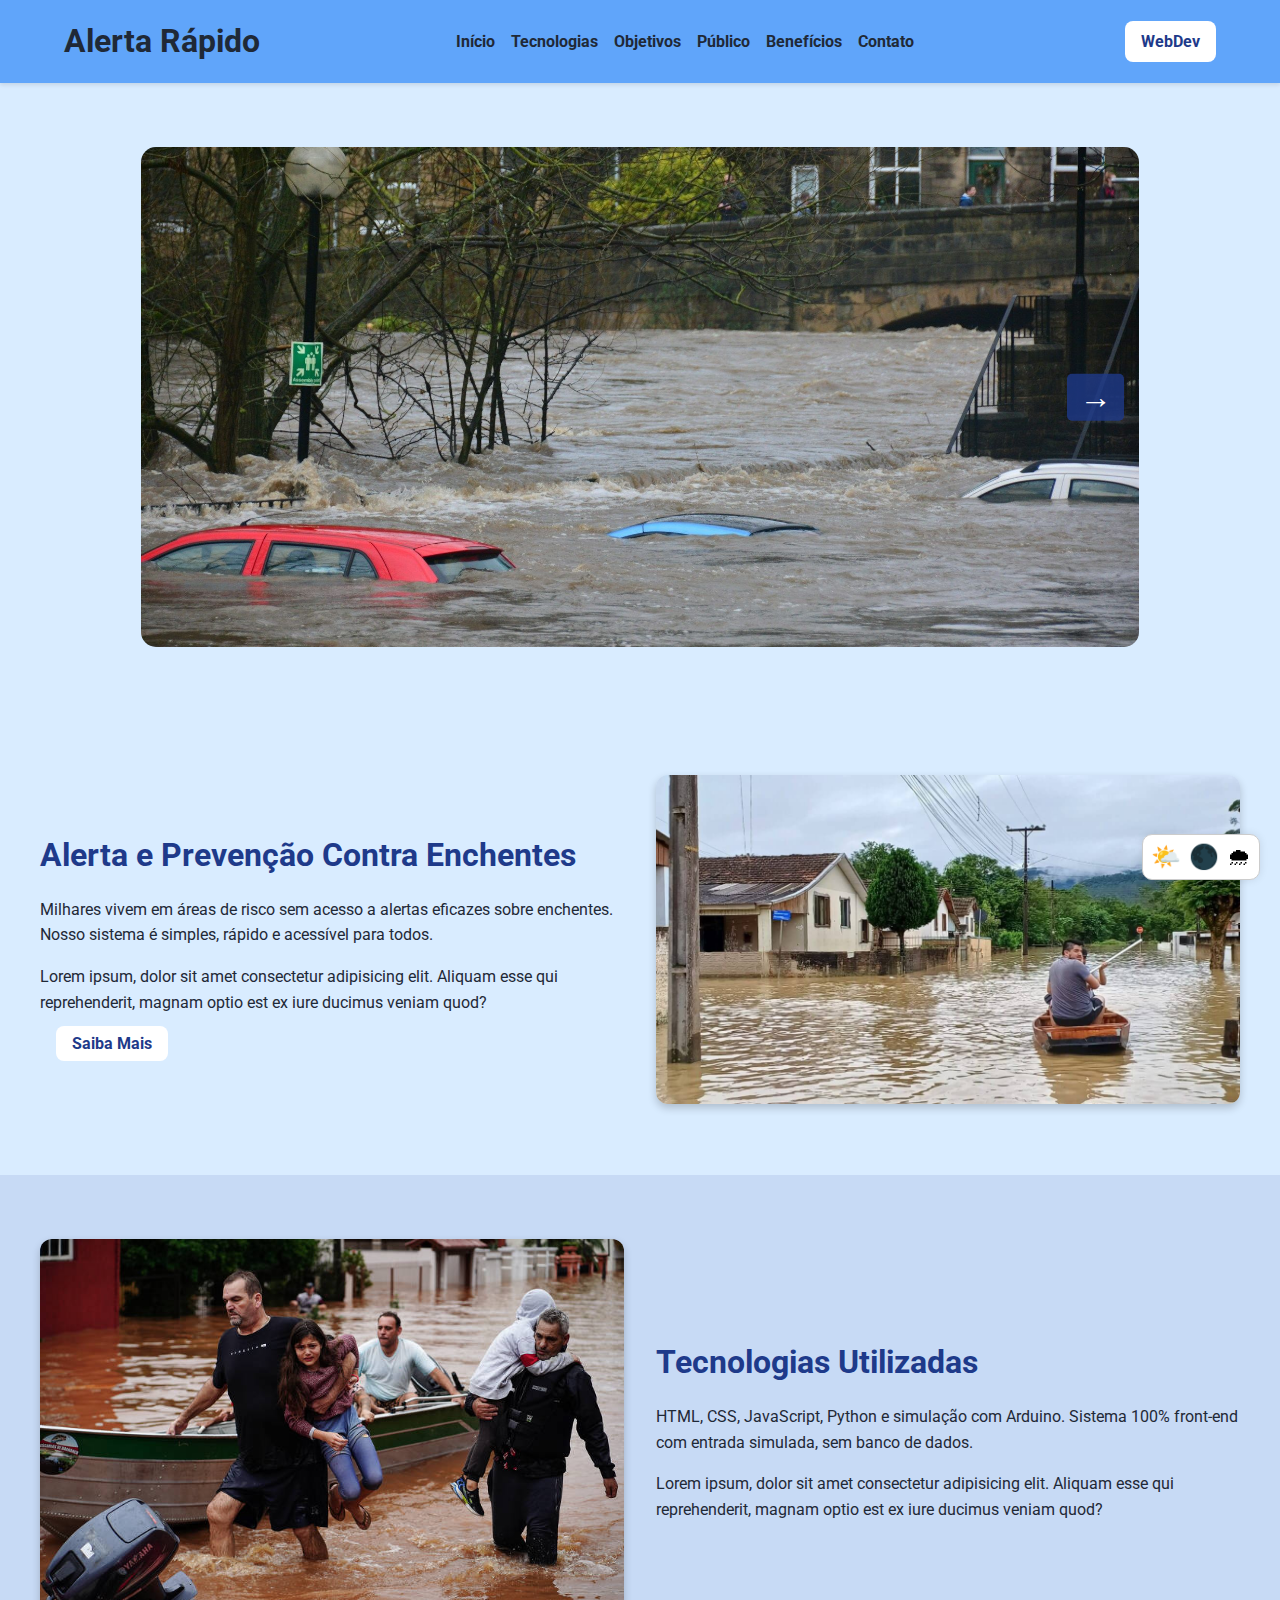
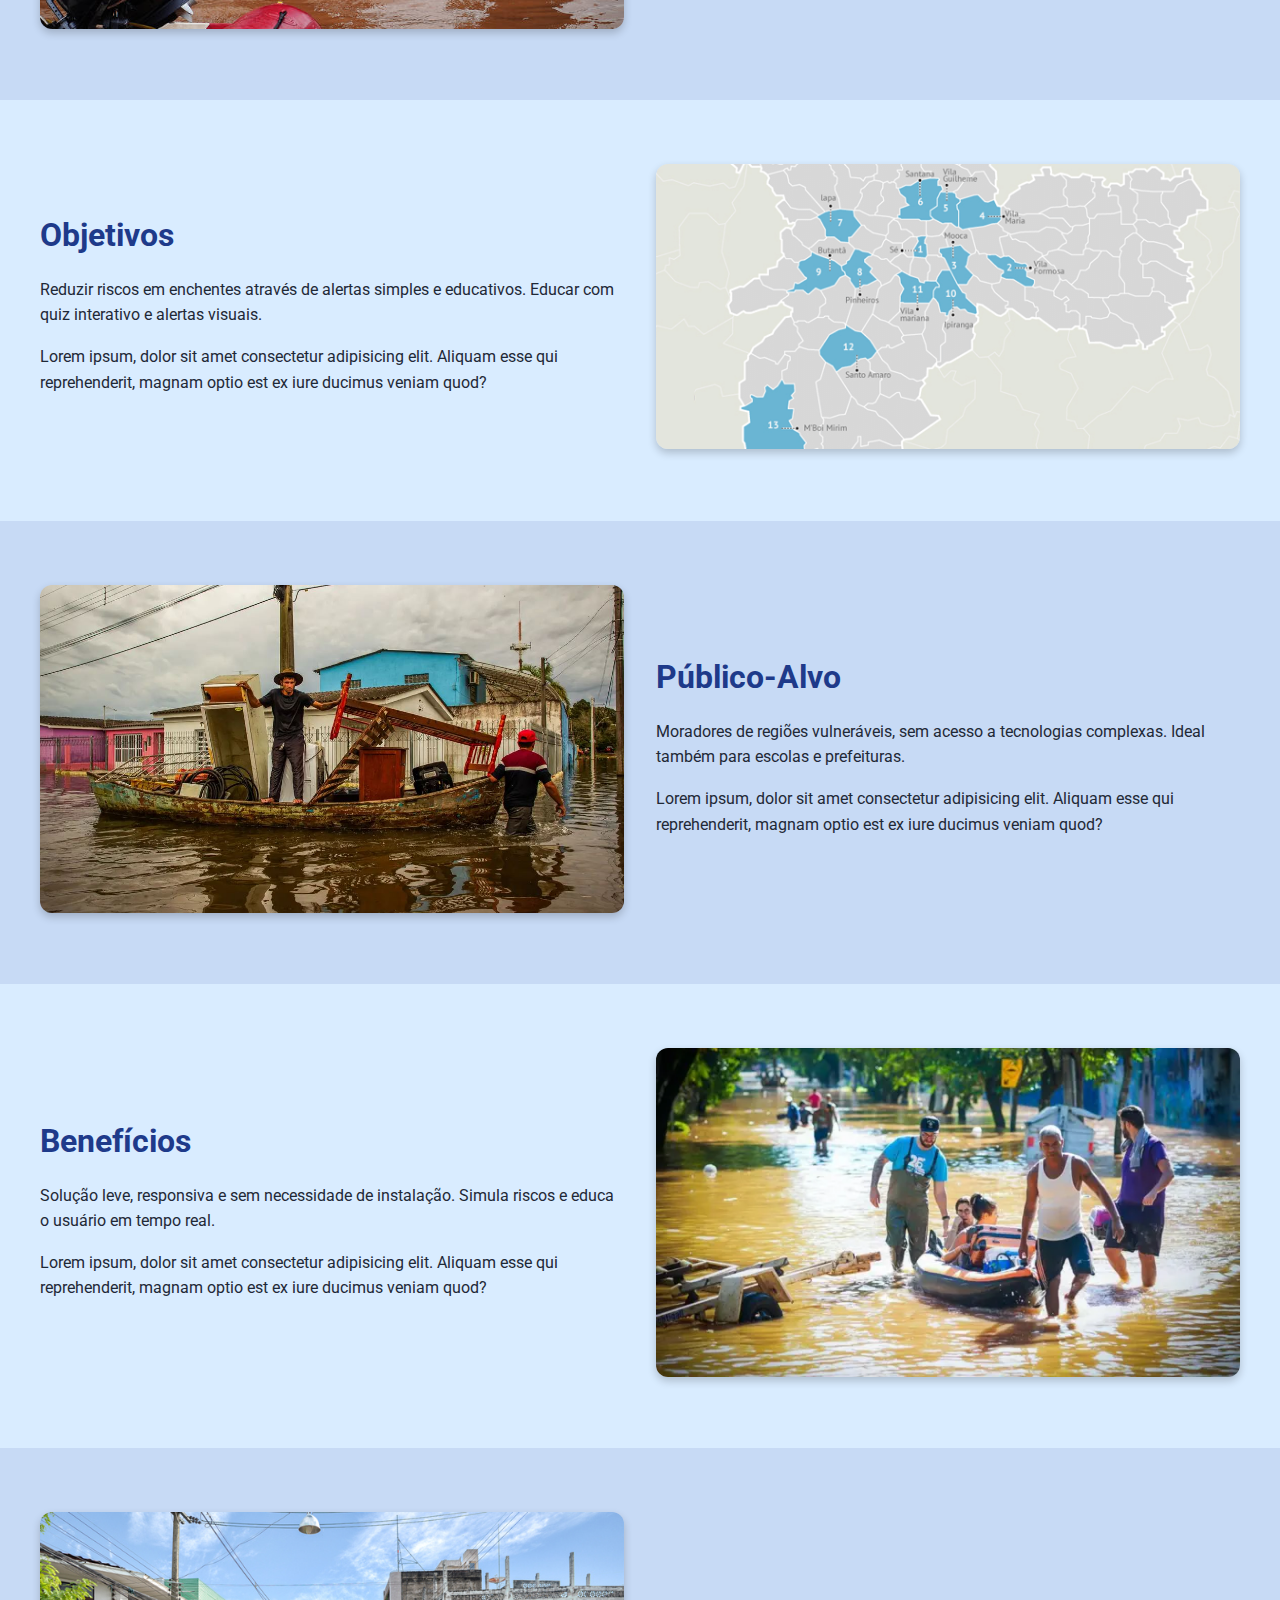
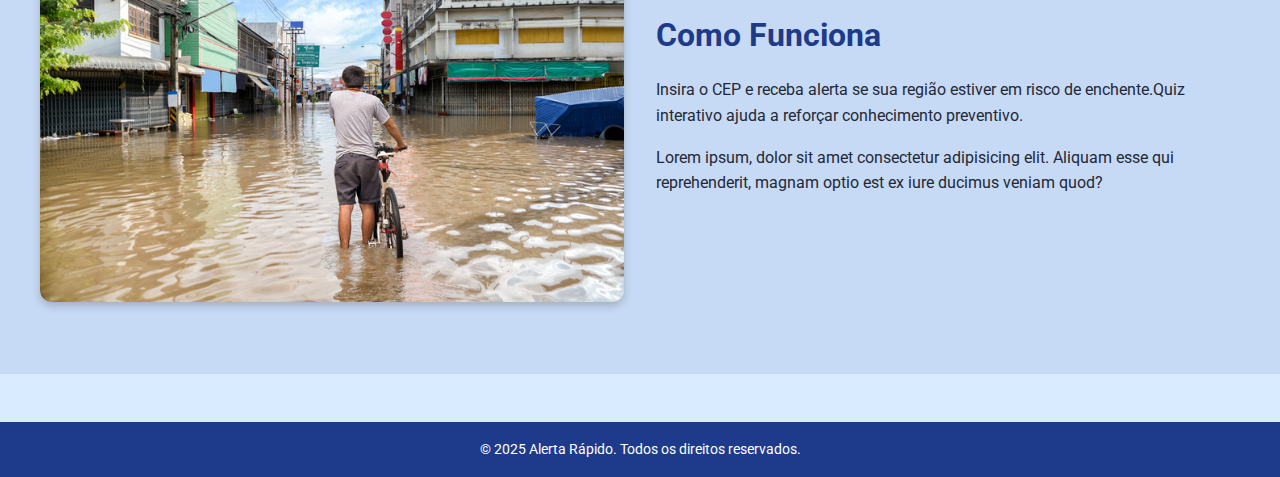
<file: index.html>
<!DOCTYPE html>
<html lang="pt-br">
<head>
  <meta charset="UTF-8">
  <meta name="viewport" content="width=device-width, initial-scale=1.0">
  <title>Alerta Rápido</title>
  <link href="https://fonts.googleapis.com/css2?family=Roboto:wght@400;700&display=swap" rel="stylesheet">
  <link rel="stylesheet" href="src/css/style.css">
  <link rel="preconnect" href="https://fonts.googleapis.com">
  <link rel="preconnect" href="https://fonts.gstatic.com" crossorigin>
  <link href="https://fonts.googleapis.com/css2?family=Noto+Serif+Dives+Akuru&display=swap" rel="stylesheet">
<body>
  <header class="cabecalho">
    <div class="container">
      <h1>Alerta Rápido</h1>

      <button id="btnHamburguer" class="hamburguer" aria-label="Abrir menu">
      &#9776;
      </button>
      
      <nav>
        
        <ul class="menu">
          <li><a href="#problema">Início</a></li>
          <li><a href="#tecnologias">Tecnologias</a></li>
          <li><a href="#objetivos">Objetivos</a></li>
          <li><a href="#publico">Público</a></li>
          <li><a href="#beneficios">Benefícios</a></li>
          <li><a href="#ajuda">Contato</a></li>
        </ul>
      </nav>
      <a href="src/pages/quizscript.html" class="botao">WebDev</a>
    </div>
  </header>

  <main>
    <section id="slideshow" class="bloco branco">
    <div class="container slideshow-container">
        <img src="./src/assets/img/enchente.jpeg" alt="Enchente em cidade" class="slide active">
        <img src="./src/assets/img/enchente1.jpeg" alt="Sistema de alerta em uso" class="slide">
        <img src="./src/assets/img/enchentes-no-brasil.jpg" alt="Comunidade em evacuação" class="slide">
        <button id="nextSlide" class="slide-btn">→</button>
    </div>
    </section>

    <section id="problema" class="hero">
      <div class="container">
        <div class="texto">
          <h2>Alerta e Prevenção Contra Enchentes</h2>
          <p>Milhares vivem em áreas de risco sem acesso a alertas eficazes sobre enchentes. Nosso sistema é simples, rápido e acessível para todos.</p>
          <p>Lorem ipsum, dolor sit amet consectetur adipisicing elit. Aliquam esse qui reprehenderit, magnam optio est ex iure ducimus veniam quod?</p>
          <a href="#ajuda" class="botao">Saiba Mais</a>
        </div>
        <div class="imagem">
          <img src="src/assets/img/ENCHENTE.jpg" alt="Imagem ilustrativa de enchente">
        </div>
      </div>
    </section>

    <section id="tecnologias" class="bloco roxo">
      <div class="container">
        <div class="imagem">
          <img src="src/assets/img/enchente11.jpg" alt="Sensores conectados">
        </div>
        <div class="texto">
          <h2>Tecnologias Utilizadas</h2>
          <p>HTML, CSS, JavaScript, Python e simulação com Arduino. Sistema 100% front-end com entrada simulada, sem banco de dados.</p>
          <p>Lorem ipsum, dolor sit amet consectetur adipisicing elit. Aliquam esse qui reprehenderit, magnam optio est ex iure ducimus veniam quod?</p>
        </div>
      </div>
    </section>

    <section id="objetivos" class="bloco branco">
      <div class="container">
        <div class="texto">
          <h2>Objetivos</h2>
          <p>Reduzir riscos em enchentes através de alertas simples e educativos. Educar com quiz interativo e alertas visuais.</p>
          <p>Lorem ipsum, dolor sit amet consectetur adipisicing elit. Aliquam esse qui reprehenderit, magnam optio est ex iure ducimus veniam quod?</p>
        </div>
         <div class="imagem">
          <img src="src/assets/img/mapa.png" alt="Alerta em celular">
        </div>
      </div>
    </section>

    <section id="publico" class="bloco roxo">
      <div class="container">
        <div class="imagem">
          <img src="src/assets/img/Gustavo-Vara-Prefeitura-de-Pelotas.jpg" alt="Moradores de comunidade">
        </div>
        <div class="texto">
          <h2>Público-Alvo</h2>
          <p>Moradores de regiões vulneráveis, sem acesso a tecnologias complexas. Ideal também para escolas e prefeituras.</p>
          <p>Lorem ipsum, dolor sit amet consectetur adipisicing elit. Aliquam esse qui reprehenderit, magnam optio est ex iure ducimus veniam quod?</p>
        </div>
      </div>
    </section>

    <section id="beneficios" class="bloco branco">
      <div class="container">
        <div class="texto">
          <h2>Benefícios</h2>
          <p>Solução leve, responsiva e sem necessidade de instalação. Simula riscos e educa o usuário em tempo real.</p>
          <p>Lorem ipsum, dolor sit amet consectetur adipisicing elit. Aliquam esse qui reprehenderit, magnam optio est ex iure ducimus veniam quod?</p>
        </div>
        <div class="imagem">
          <img src="src/assets/img/enchente1.jpeg" alt="Aplicativo funcionando">
        </div>
      </div>
    </section>

    <section id="ajuda" class="bloco roxo">
      <div class="container">
        <div class="imagem">
          <img src="src/assets/img/enchentes-no-brasil.jpg" alt="Pessoa recebendo alerta">
        </div>
        <div class="texto">
          <h2>Como Funciona</h2>
          <p>Insira o CEP e receba alerta se sua região estiver em risco de enchente.Quiz interativo ajuda a reforçar conhecimento preventivo.</p>
          <p>Lorem ipsum, dolor sit amet consectetur adipisicing elit. Aliquam esse qui reprehenderit, magnam optio est ex iure ducimus veniam quod?</p>
        </div>
      </div>
    </section>
  </main>

  <script src="src/js/script.js"></script>


  <footer>
    
    <p>&copy; 2025 Alerta Rápido. Todos os direitos reservados.</p>
  </footer>
  <div class="troca-cor">
     <button class="cor-btn" data-cor="#f4f8fc" title="Fundo Claro">🌤️</button>
     <button class="cor-btn" data-cor="#5da0ac" title="Fundo Escuro Azul">🌑</button>
     <button class="cor-btn" data-cor="#60a5fa" title="Azul Claro">🌧</button>
    </div>

</body>
</html>
</file>
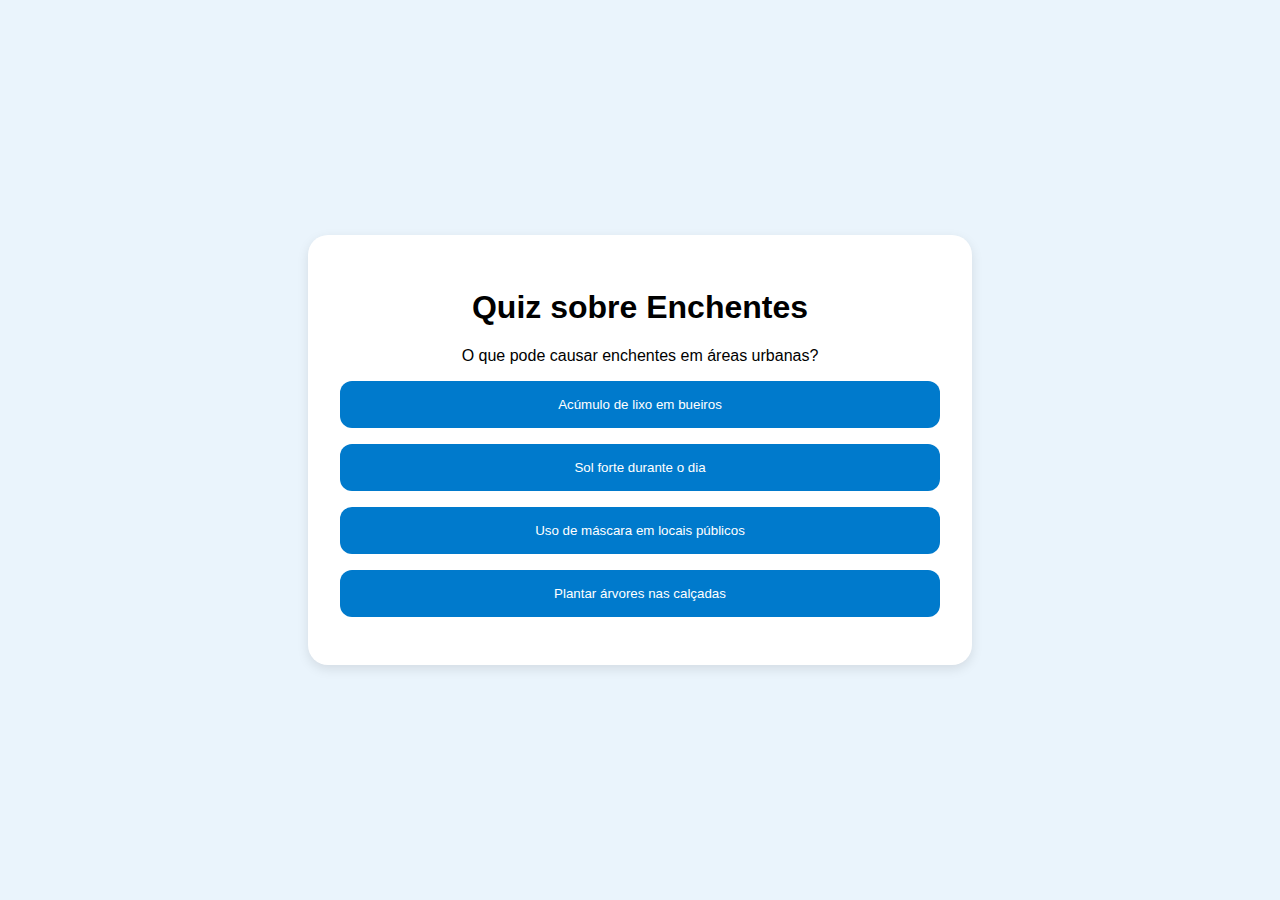
<file: src/pages/quizscript.html>
<!DOCTYPE html>
<html lang="pt-BR">
<head>
  <meta charset="UTF-8" />
  <meta name="viewport" content="width=device-width, initial-scale=1.0" />
  <title>Quiz - Enchentes</title>
  <link rel="stylesheet" href="../css/quizstyle.css" />
</head>
<body>
  <div class="quiz-container">
    <h1>Quiz sobre Enchentes</h1>
    <div id="question-container" class="card">
      <div id="question">Pergunta aqui...</div>
      <div id="answer-buttons" class="btn-grid"></div>
    </div>
    <button id="next-btn" class="btn">Próxima</button>
    <button id="restart-btn" class="btn hidden">Reiniciar Quiz</button>
  </div>

  <script src="../js/quizscript.js"></script>
</body>
</html>
</file>
<file: src/css/style.css>
.noto-serif-dives-akuru-regular {
  font-family: "Noto Serif Dives Akuru", serif;
  font-weight: 400;
  font-style: normal;
}

* {
  margin: 0;
  padding: 0;
  box-sizing: border-box;
}

:root {
  --cor-primaria: #1e3a8a; /* azul escuro */
  --cor-secundaria: #60a5fa; /* azul claro */
  --cor-fundo-claro: #d9ecff;
  --cor-fundo-escuro: #c7daf5;
  --cor-texto: #1f2937;
  --cor-branca: #ffffff;
  --fonte-padrao: 'Roboto', sans-serif;
}

body {
  font-family: 'Segoe UI', sans-serif;
  font-family: var(--fonte-padrao);
  display: flex;
  background-color: var(--cor-fundo-claro);
  color: var(--cor-texto);
  flex-direction: column;
  line-height: 1.6;
}

a{
  color: #fff;
  text-decoration: none;
}

.cabecalho {
  width: 100%;
  background-color: var(--cor-secundaria);
  color: var(--cor-texto);
  padding: 1rem 0;
  box-shadow: 0 2px 4px rgba(0, 0, 0, 0.1);
  position: relative;
  z-index: 10;
}

.cabecalho .container {
  width: 90%;
  max-width: 1400px;
  margin: 0 auto;
  display: flex;
  justify-content: space-between;
  align-items: center;
  flex-wrap: wrap;
}

.hamburguer {
  display: none;
  font-size: 2rem;
  background: none;
  border: none;
  cursor: pointer;
  color: var(--cor-texto);
  font-weight: bold;
  transition: color 0.3s ease;
}

.hamburguer:hover {
  color: var(--cor-branca);
}

/* MENU */
nav {
  display: flex;
}

nav .menu {
  list-style: none;
  display: flex;
  gap: 1rem;
}

nav .menu li a {
  color: var(--cor-texto);
  text-decoration: none;
  font-weight: bold;
  transition: color 0.3s;
}

nav .menu li a:hover {
  color: #cce7ff;
}

.botao {
  background: var(--cor-branca);
  color: var(--cor-primaria);
  padding: 0.5rem 1rem;
  border-radius: 8px;
  text-decoration: none;
  font-weight: bold;
  margin-left: 1rem;
  transition: background 0.3s ease, transform 0.2s ease;
}

.botao:hover {
  background-color: var(--cor-fundo-claro);
  transform: scale(1.10);
}

.botao1 {
  background: var(--cor-branca);
  color: var(--cor-primaria);
  padding: 0.5rem 1rem;
  border-radius: 8px;
  text-decoration: none;
  font-weight: bold;
  margin-left: 1rem;
  transition: background 0.3s ease, transform 0.2s ease;
  border-style: solid;
}

.botao1:hover {
  background-color: var(--cor-fundo-claro);
  transform: scale(1.10);
}

main section {
  padding: 4rem 1rem;
}

.container {
  max-width: 1200px;
  margin: auto;
  display: flex;
  flex-wrap: wrap;
  align-items: center;
  gap: 2rem;
  justify-content: space-between;
}

.texto {
  flex: 1 1 45%;
}

.texto h2 {
  font-size: 2rem;
  margin-bottom: 1rem;
  color: var(--cor-primaria);
}

.texto p {
  margin-bottom: 1rem;
}

.imagem {
  flex: 1 1 45%;
  text-align: center;
}

.imagem img {
  max-width: 100%;
  height: auto;
  border-radius: 12px; 
  box-shadow: 0 4px 8px rgba(0, 0, 0, 0.2); 
}

.bloco.roxo {
  background-color: var(--cor-fundo-escuro);
}

footer {
  text-align: center;
  padding: 1rem;
  background-color: var(--cor-primaria);
  color: var(--cor-branca);
  font-size: 0.9rem;
  margin-top: 3rem;
}

/*SlideShow*/
.slide {
  display: none;
  width: 100%;
  height: min(50vw, 500px);
  object-fit: cover;
  border-radius: 15px;
}

.slide.active {
  display: block;
}

.slide-btn {
  position: absolute;
  top: 50%;
  right: 15px;
  transform: translateY(-50%);
  background-color: rgba(30, 58, 138, 0.8); 
  color: white;
  border: none;
  font-size: 2rem;
  cursor: pointer;
  padding: 0.3rem 0.8rem;
  border-radius: 5px;
}

.slide-btn:hover {
  background-color: var(--cor-secundaria);
}

.slideshow-container {
  position: relative;
  max-width: 80%;
  margin: auto;
  overflow: hidden;
}

/* Botão do menu hambúrguer - escondido no desktop */
.hamburguer {
  display: none;
  font-size: 2rem;
  background: none;
  border: none;
  cursor: pointer;
  color: var(--cor-texto);
  font-weight: bold;
  transition: color 0.3s ease;
  z-index: 1100;
}

@media (max-width: 768px) {
  .hamburguer {
    display: block;
  }
}

.hamburguer:hover {
  color: var(--cor-branca);
}

/* Quando em telas menores que 768px */
@media (max-width: 768px) {
  /* Mostrar botão */
  .hamburguer {
    display: block;
  }

  /* Esconder menu padrão */
  nav {
    display: none;
    width: 100%;
  }

  /* Menu aberto - exibido verticalmente */
  nav.menu-aberto {
    display: block;
    background-color: #60a5fa;
    position: absolute;
    top: 60px; /* ajusta conforme altura do header */
    left: 0;
    right: 0;
    padding: 1rem 0;
    box-shadow: 0 2px 6px rgba(0,0,0,0.15);
  }

  nav.menu-aberto ul.menu {
    flex-direction: column;
    gap: 0;
  }

  nav.menu-aberto ul.menu li {
    padding: 0.75rem 1rem;
  }

  nav.menu-aberto ul.menu li a {
    display: block;
  }

  /* Esconder botão "Conecte-se" em mobile para ficar mais clean */
  .botao {
    display: none;
  }
}

.hamburguer {
  font-weight: bold;
  transition: color 0.3s ease;
}

.hamburguer:hover {
  color: var(--cor-primaria);
}

 /* Alternação de Cores */
.troca-cor {
  position: fixed;
  bottom: 20px;
  right: 20px;
  background: var(--cor-branca);
  border: 1px solid #ccc;
  border-radius: 10px;
  padding: 0.5rem;
  box-shadow: 0 0 8px rgba(0, 0, 0, 0.1);
  display: flex;
  gap: 0.5rem;
  z-index: 1000;
}

.cor-btn {
  background: none;
  border: none;
  font-size: 1.5rem;
  cursor: pointer;
  transition: transform 0.2s;
}

.cor-btn:hover {
  transform: scale(1.2);
}

/* Estilo geral do formulário */
#contato {
  padding: 2rem;
  background-color: var(--cor-branca);
  border-radius: 20px;
  margin: 2rem auto;
  max-width: 600px;
  box-shadow: 0 0 25px rgba(0, 0, 0, 0.05);
}

#contato h2 {
  text-align: center;
  margin-bottom: 1.5rem;
  color: var(--cor-primaria);
}

#formulario-contato input,
#formulario-contato textarea {
  width: 100%;
  padding: 1rem;
  margin-top: 0.5rem;
  margin-bottom: 1.2rem;
  border: 2px solid var(--cor-primaria);
  border-radius: 12px;
  font-size: 1rem;
  outline: none;
  transition: 0.3s;
}

#formulario-contato input:focus,
#formulario-contato textarea:focus {
  border-color: var(--cor-secundaria);
}

.erro-validacao {
  color: red;
  font-size: 0.9rem;
  margin-top: -1rem;
  margin-bottom: 1rem;
  display: none;
}

.erro-validacao.ativo {
  display: block;
}

.btn {
  background: var(--cor-branca);
  color: var(--cor-primaria);
  padding: 0.5rem 1rem;
  border-radius: 8px;
  text-decoration: none;
  font-weight: bold;
  margin-left: 1rem;
  border-style: solid;
  border-color: #1e3a8a;
  transition: background 0.3s ease, transform 0.2s ease;
}

.btn:hover {
  background-color: var(--cor-fundo-claro);
  transform: scale(1.10);
}
</file>
<file: src/css/quizstyle.css>
body {
  font-family: 'Segoe UI', sans-serif;
  background: #eaf4fc;
  display: flex;
  justify-content: center;
  align-items: center;
  height: 100vh;
  margin: 0;
}

.quiz-container {
  background: white;
  padding: 2rem;
  border-radius: 20px;
  box-shadow: 0 4px 12px rgba(0, 0, 0, 0.1);
  width: 90%;
  max-width: 600px;
  text-align: center;
}

.card {
  margin: 1rem 0;
}

.btn-grid {
  display: grid;
  gap: 1rem;
  margin-top: 1rem;
}

.btn {
  background: #007acc;
  color: white;
  border: none;
  padding: 1rem;
  border-radius: 12px;
  cursor: pointer;
  transition: background 0.3s ease;
  width: 100%;
}

.btn:hover {
  background: #005fa3;
}

.hidden {
  display: none;
}
</file>
